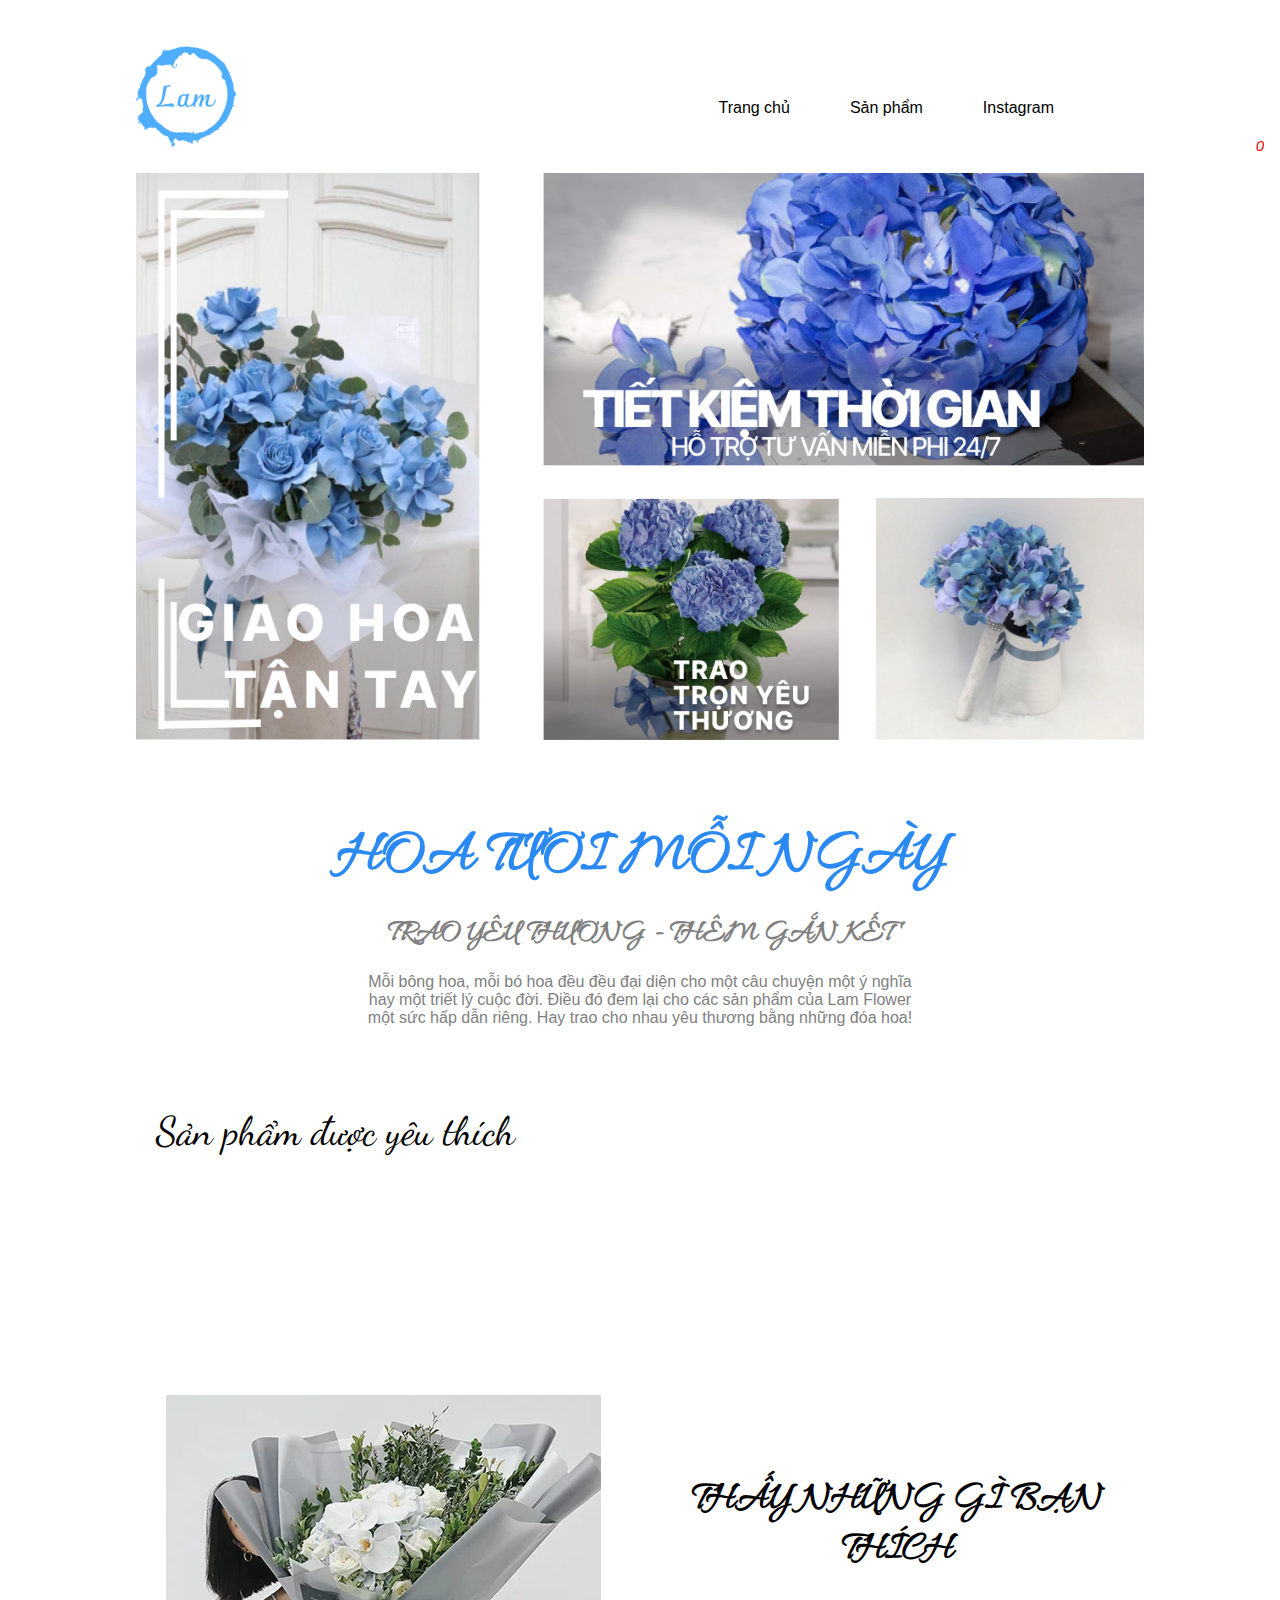
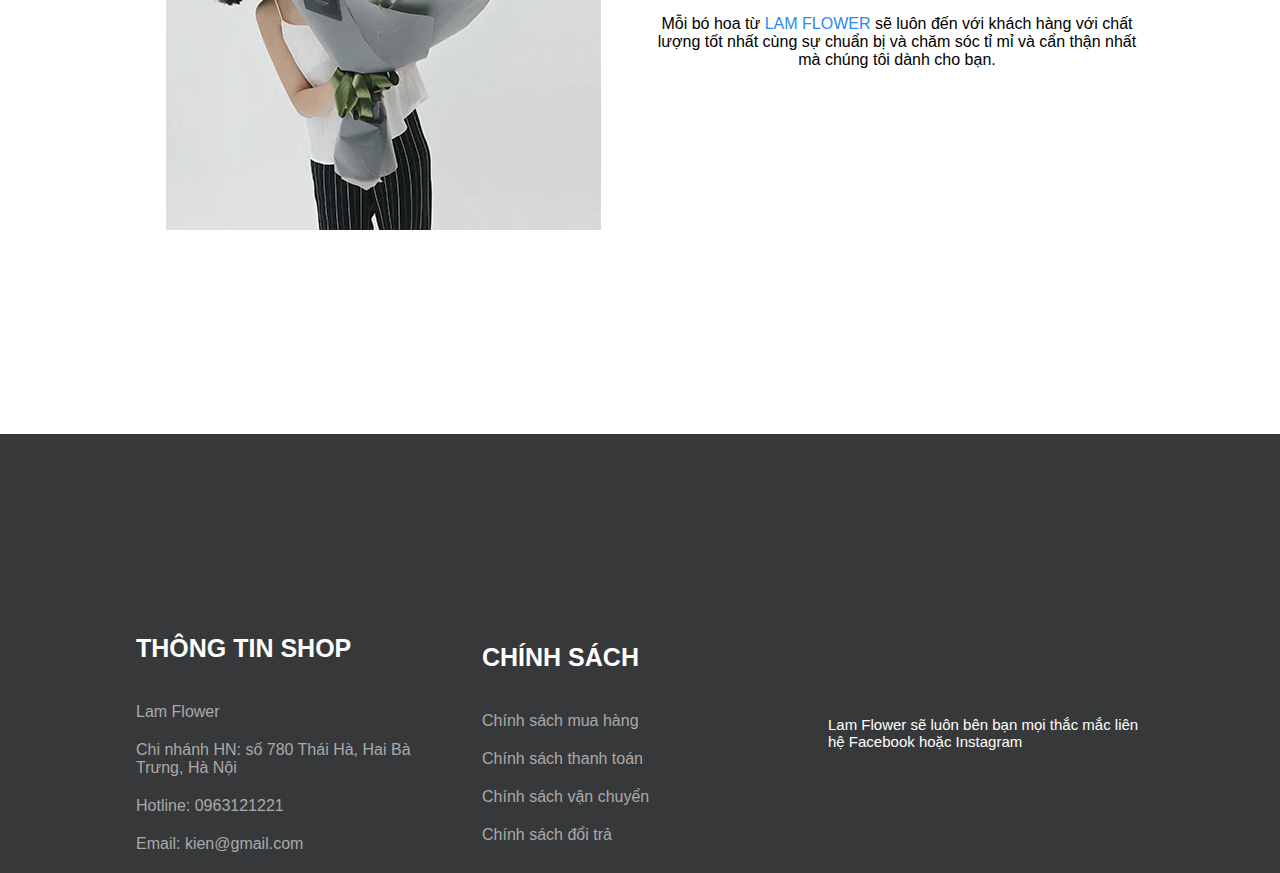
<file: index.html>
<!DOCTYPE html>
<html lang="en">
<head>
    <meta charset="UTF-8">
    <meta http-equiv="X-UA-Compatible" content="IE=edge">
    <meta name="viewport" content="width=device-width, initial-scale=1.0">
    <title>Lam Flower</title>
    <link rel="icon" type="image/x-icon" href="l-high-resolution-logo-color-on-transparent-background.png">
    <link rel="stylesheet" href="https://cdnjs.cloudflare.com/ajax/libs/font-awesome/6.4.0/css/all.min.css" integrity="sha512-iecdLmaskl7CVkqkXNQ/ZH/XLlvWZOJyj7Yy7tcenmpD1ypASozpmT/E0iPtmFIB46ZmdtAc9eNBvH0H/ZpiBw==" crossorigin="anonymous" referrerpolicy="no-referrer" />
   <link rel="stylesheet" href="main.css">
   <link rel="preconnect" href="https://fonts.googleapis.com">
<link rel="preconnect" href="https://fonts.gstatic.com" crossorigin>
<link href="https://fonts.googleapis.com/css2?family=Allura&family=Barriecito&family=Dancing+Script&family=Lobster&display=swap" rel="stylesheet">
<link href="https://fonts.googleapis.com/css2?family=Dancing+Script&family=Roboto:wght@300&family=Tilt+Prism&display=swap" rel="stylesheet">    
</head>
<body>
    <header>
        <div class="container">
            
                 
                <a href="index.html" style="display: block; max-width: 250px;"><img src="favicon.png" alt="" style="max-width: 40%;"></a>
            
            <nav class="main-nav">
                <ul>
                    <li ><a href="index.html" >Trang chủ</a></li>

                    <li><a href="product.html" >Sản phẩm</a></li>
     
                    <li><a href="instagram.html">Instagram </a></li>

                    <li></li>
                </ul>
            </nav>
            <a href="cart.html" class="cart-logo cart-logo-1" ><i class="fa-solid fa-cart-shopping" style="position: relative; padding: 20px; font-size: 25px; color: red;"> <p class="cart-quantity">0</p></i></a>
            <button class="btn nav-trigger"><i class="fa-solid fa-bars"></i></button>
        </div>
        
    </header>
    <main class="home-page">
        
        <div class="container">
           <div class="image-1"></div>
           
        <section >
           <div class="content">
            <h1 class="font-famy" style="font-size: 60px; color: rgb(43, 137, 243);">HOA TƯƠI MỖI NGÀY</h1>
            <h4 class="font-famy" style="font-size: 30px; color: gray;margin-bottom: 20px; margin-top: 20px;">TRAO YÊU THƯƠNG - THÊM GẮN KẾT</h4>
            <p style="color: gray;max-width: 55%; margin: 0 auto; margin-bottom: 60px;">Mỗi bông hoa, mỗi bó hoa đều đều đại diện cho một câu chuyện một ý nghĩa hay một triết lý cuộc đời. Điều đó đem lại cho các sản phẩm của Lam Flower một sức hấp dẫn riêng. Hay trao cho nhau yêu thương bằng những đóa hoa!</p>
           </div>
          
           <p style="font-size: 40px;font-family: 'Dancing Script', cursive;padding: 20px;" >Sản phẩm được yêu thích</p>
          <div class="sanpham">
            
          </div>
        </section>
        <section class="grid thir">
            <div class="img3"><img src="images/hình số 3.webp" alt="" style="max-width: 100%;height: auto;"></div>
            <div class="img3">
                <p class="font-famy" style="font-size: 40px; margin-top: 80px; font-weight: 600; margin-bottom: 40px;">THẤY NHỮNG GÌ BẠN THÍCH</p>
                <p>Mỗi bó hoa từ <span style="color: rgb(43, 137, 243)">LAM FLOWER </span>sẽ luôn đến với khách hàng với chất lượng tốt nhất cùng sự chuẩn bị và chăm sóc tỉ mỉ và cẩn thận nhất mà chúng tôi dành cho bạn.</p>
            </div>
        </section>

       
        </div>


       
    </main>
    <footer style="background-color: rgb(55, 56, 57); margin-top: 200px; ">
        <section class="grid-1 container" style="color: white; padding-top: 200px;">
            <div>
                <P style="font-size: 25px; font-weight: 600;padding-bottom: 40px;">THÔNG TIN SHOP</P>
                <div class="info">
                <p class="color-gray">Lam Flower</p>
                <p class="color-gray">Chi nhánh HN: số 780 Thái Hà, Hai Bà Trưng, Hà Nội</p>
                <p class="color-gray">Hotline: 0963121221</p>
                <p class="color-gray">Email: kien@gmail.com</p>
                </div>
            </div>
            <div style="display: block;">
                <p style="font-size: 25px; font-weight: 600;padding-bottom: 40px;"><a href="#">CHÍNH SÁCH</a></p>
                
                    <div class="cs">
                        <p><a href="#" class="color-gray">Chính sách mua hàng</a></p>
                        <p><a href="#" class="color-gray">Chính sách thanh toán</a></p>
                        <p><a href="#" class="color-gray">Chính sách vận chuyển</a></p>
                        <p><a href="#" class="color-gray">Chính sách đổi trả</a></p>
                

                    </div>
            </div>
            <div class="fb">
                <p style="font-size: 15px;padding-bottom: 40px;"><a href="#">Lam Flower sẽ luôn bên bạn mọi thắc mắc liên hệ Facebook hoặc Instagram</a></p>
               <a href="#"> <i class="fa-brands fa-square-facebook" style="font-size: 50px;"></i></a>
               <a href="#"> <i class="fa-brands fa-instagram" style="font-size: 50px;"></i></a>
            </div>
        </section>
    </footer>
    <script src="main.js"></script>
</body>
</html>
</file>
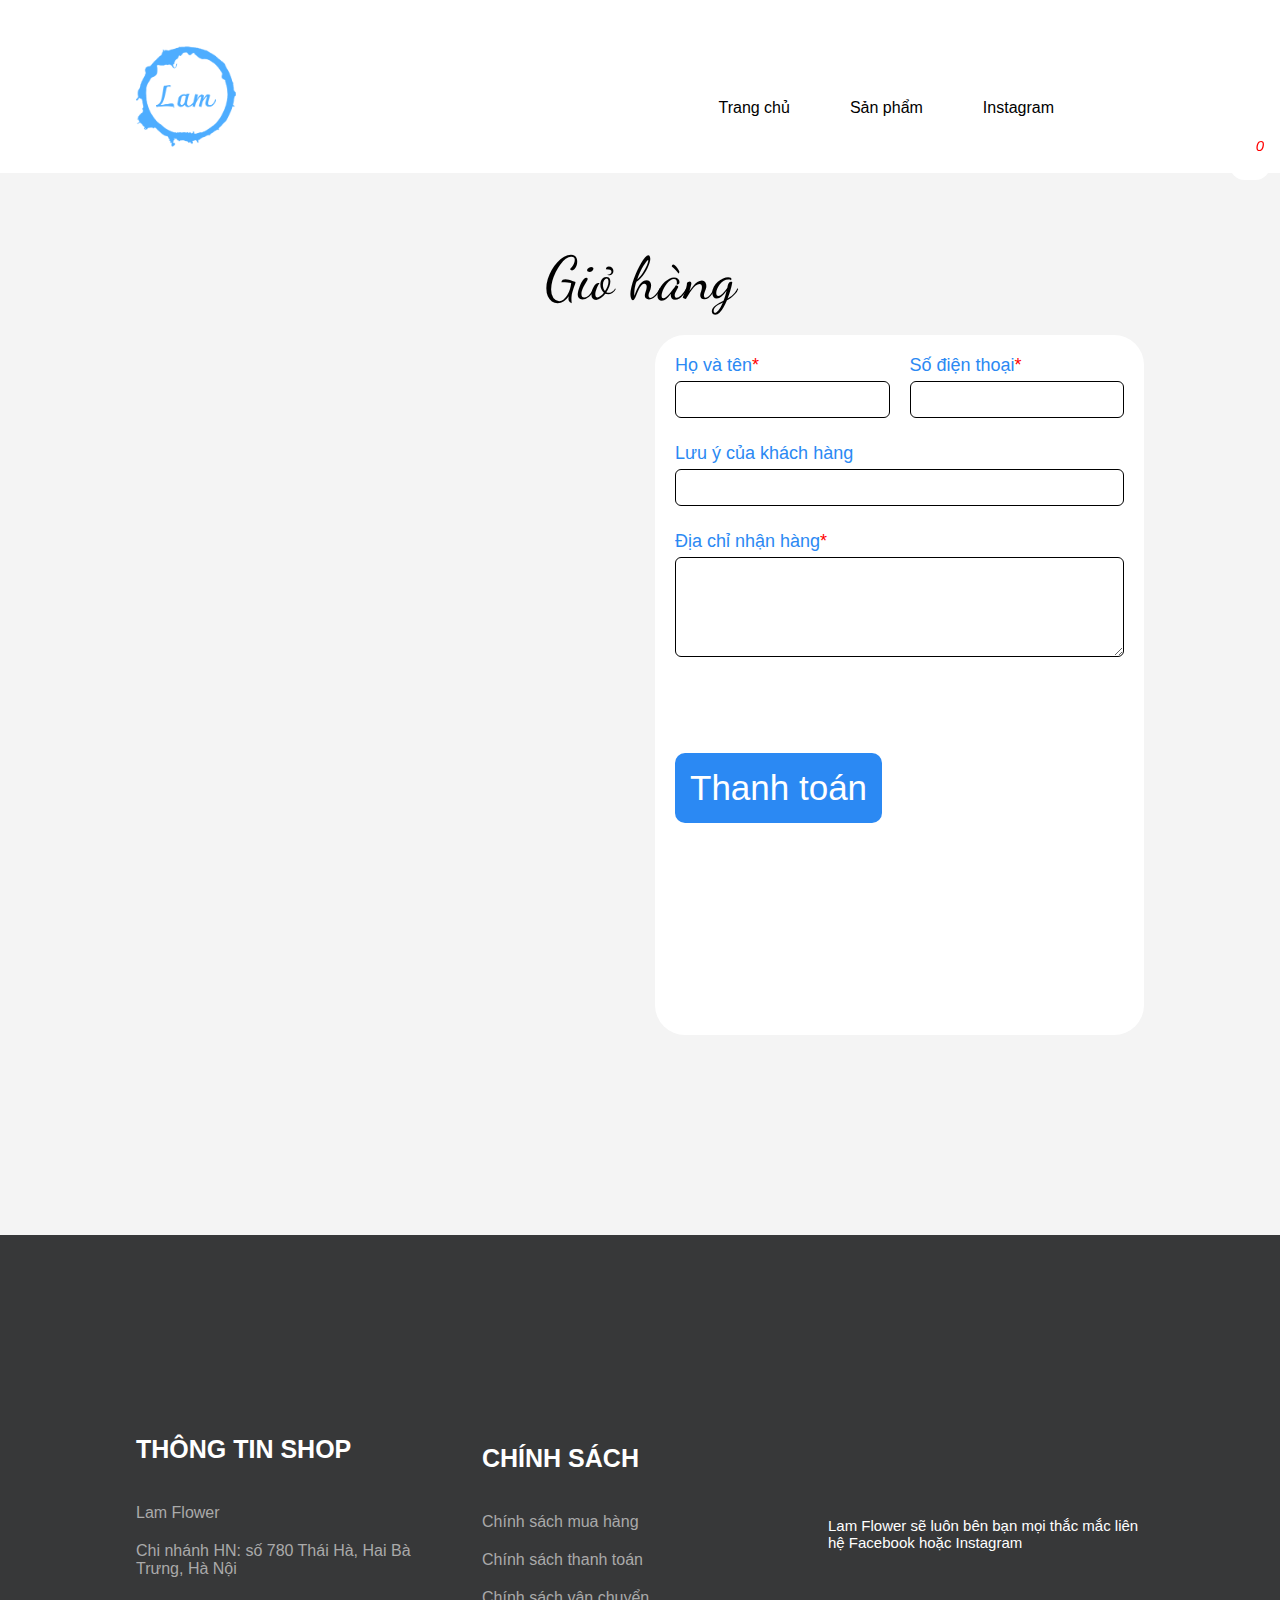
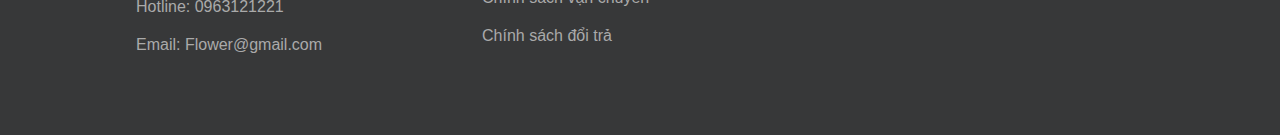
<file: cart.html>
<!DOCTYPE html>
<html lang="en">

<head>
    <meta charset="UTF-8">
    <meta http-equiv="X-UA-Compatible" content="IE=edge">
    <meta name="viewport" content="width=device-width, initial-scale=1.0">
    <title>Lam Flower</title>
    <link rel="icon" type="image/x-icon" href="l-high-resolution-logo-color-on-transparent-background.png">
    <link rel="stylesheet" href="https://cdnjs.cloudflare.com/ajax/libs/font-awesome/6.4.0/css/all.min.css"
        integrity="sha512-iecdLmaskl7CVkqkXNQ/ZH/XLlvWZOJyj7Yy7tcenmpD1ypASozpmT/E0iPtmFIB46ZmdtAc9eNBvH0H/ZpiBw=="
        crossorigin="anonymous" referrerpolicy="no-referrer" />
    <link rel="stylesheet" href="main.css">
    <link
        href="https://fonts.googleapis.com/css2?family=Dancing+Script&family=Roboto:wght@300&family=Tilt+Prism&display=swap"
        rel="stylesheet">
</head>

<body>

    <header>
        <div class="container">


            <a href="index.html" style="display: block; max-width: 250px;"><img src="favicon.png" alt=""
                    style="max-width: 40%;"></a>

            <nav class="main-nav">
                <ul>
                    <li><a href="index.html">Trang chủ</a></li>

                    <li><a href="product.html">Sản phẩm</a></li>

                    <li><a href="instagram.html">Instagram </a></li>

                    <li></li>
                </ul>
            </nav>
            <a href="cart.html" class="cart-logo cart-logo-1"><i class="fa-solid fa-cart-shopping"
                    style="position: relative; padding: 20px; font-size: 25px; color: red;">
                    <p class="cart-quantity">0</p>
                </i></a>
            <button class="btn nav-trigger"><i class="fa-solid fa-bars"></i></button>
        </div>

    </header>
    <main class="cart-page" style=" padding-bottom:200px; padding-top: 50px;background-color: #f4f4f4;">
        <div class="container">
            <p
                style="font-size: 60px;font-family: 'Dancing Script', cursive; padding: 20px; align-items: center;text-align: center;">
                Giỏ hàng </p>
            <div class="cart">
                <div class="cart-left scroll"></div>
                <div class="cart-right">
                    <div class="grid">
                        <div>
                            <p class="text-cart">Họ và tên<span style="color: red;">*</span> </p>
                            <input type="text" class="pad-inp name-client">
                        </div>
                        <div>
                            <p class="text-cart">Số điện thoại<span style="color: red;">*</span></p>
                            <input type="text" class="pad-inp phone-client">
                        </div>
                    </div>
                    <p class="text-cart">Lưu ý của khách hàng </p>
                    <input type="text" class="pad-inp-note note-client">
                    <p class="text-cart">Địa chỉ nhận hàng<span style="color: red;">*</span></p>
                    <textarea name="" id="" cols="30" rows="10" class="pad-inp-address address-client"></textarea>
                    <div class="total-bill"></div>
                    <button class="buy-end buy-end-1">Thanh toán</button>

                </div>
            </div>

        </div>
        <div class="board-main" style="display: none;">
            <div class="board">
                <div style="font-size: 50px; text-align: center; color: white; font-weight: 800;">Thành công</div>
                <div style="font-size: 25px; text-align: center; color: white;">Bạn ${id} đã đặt thành công sản phẩm với
                    giá ${format_price(total)} VND. </div>
            </div>



        </div>





    </main>
    <footer style="background-color: rgb(55, 56, 57); margin-top: 0px; height: 500px;">
        <section class="grid-1 container" style="color: white; padding-top: 200px;">
            <div>
                <P style="font-size: 25px; font-weight: 600;padding-bottom: 40px;">THÔNG TIN SHOP</P>
                <div class="info">
                    <p class="color-gray">Lam Flower</p>
                    <p class="color-gray">Chi nhánh HN: số 780 Thái Hà, Hai Bà Trưng, Hà Nội</p>
                    <p class="color-gray">Hotline: 0963121221</p>
                    <p class="color-gray">Email: Flower@gmail.com</p>
                </div>
            </div>
            <div style="display: block;">
                <p style="font-size: 25px; font-weight: 600;padding-bottom: 40px;"><a href="#">CHÍNH SÁCH</a></p>

                <div class="cs">
                    <p><a href="#" class="color-gray">Chính sách mua hàng</a></p>
                    <p><a href="#" class="color-gray">Chính sách thanh toán</a></p>
                    <p><a href="#" class="color-gray">Chính sách vận chuyển</a></p>
                    <p><a href="#" class="color-gray">Chính sách đổi trả</a></p>


                </div>
            </div>
            <div class="fb">
                <p style="font-size: 15px;padding-bottom: 40px;"><a href="#">Lam Flower sẽ luôn bên bạn mọi thắc mắc
                        liên hệ Facebook hoặc Instagram</a></p>
                <a href="#"> <i class="fa-brands fa-square-facebook" style="font-size: 50px;"></i></a>
                <a href="#"> <i class="fa-brands fa-instagram" style="font-size: 50px;"></i></a>
            </div>
        </section>
    </footer>

    <script src="main.js"></script>
</body>

</html>
</file>
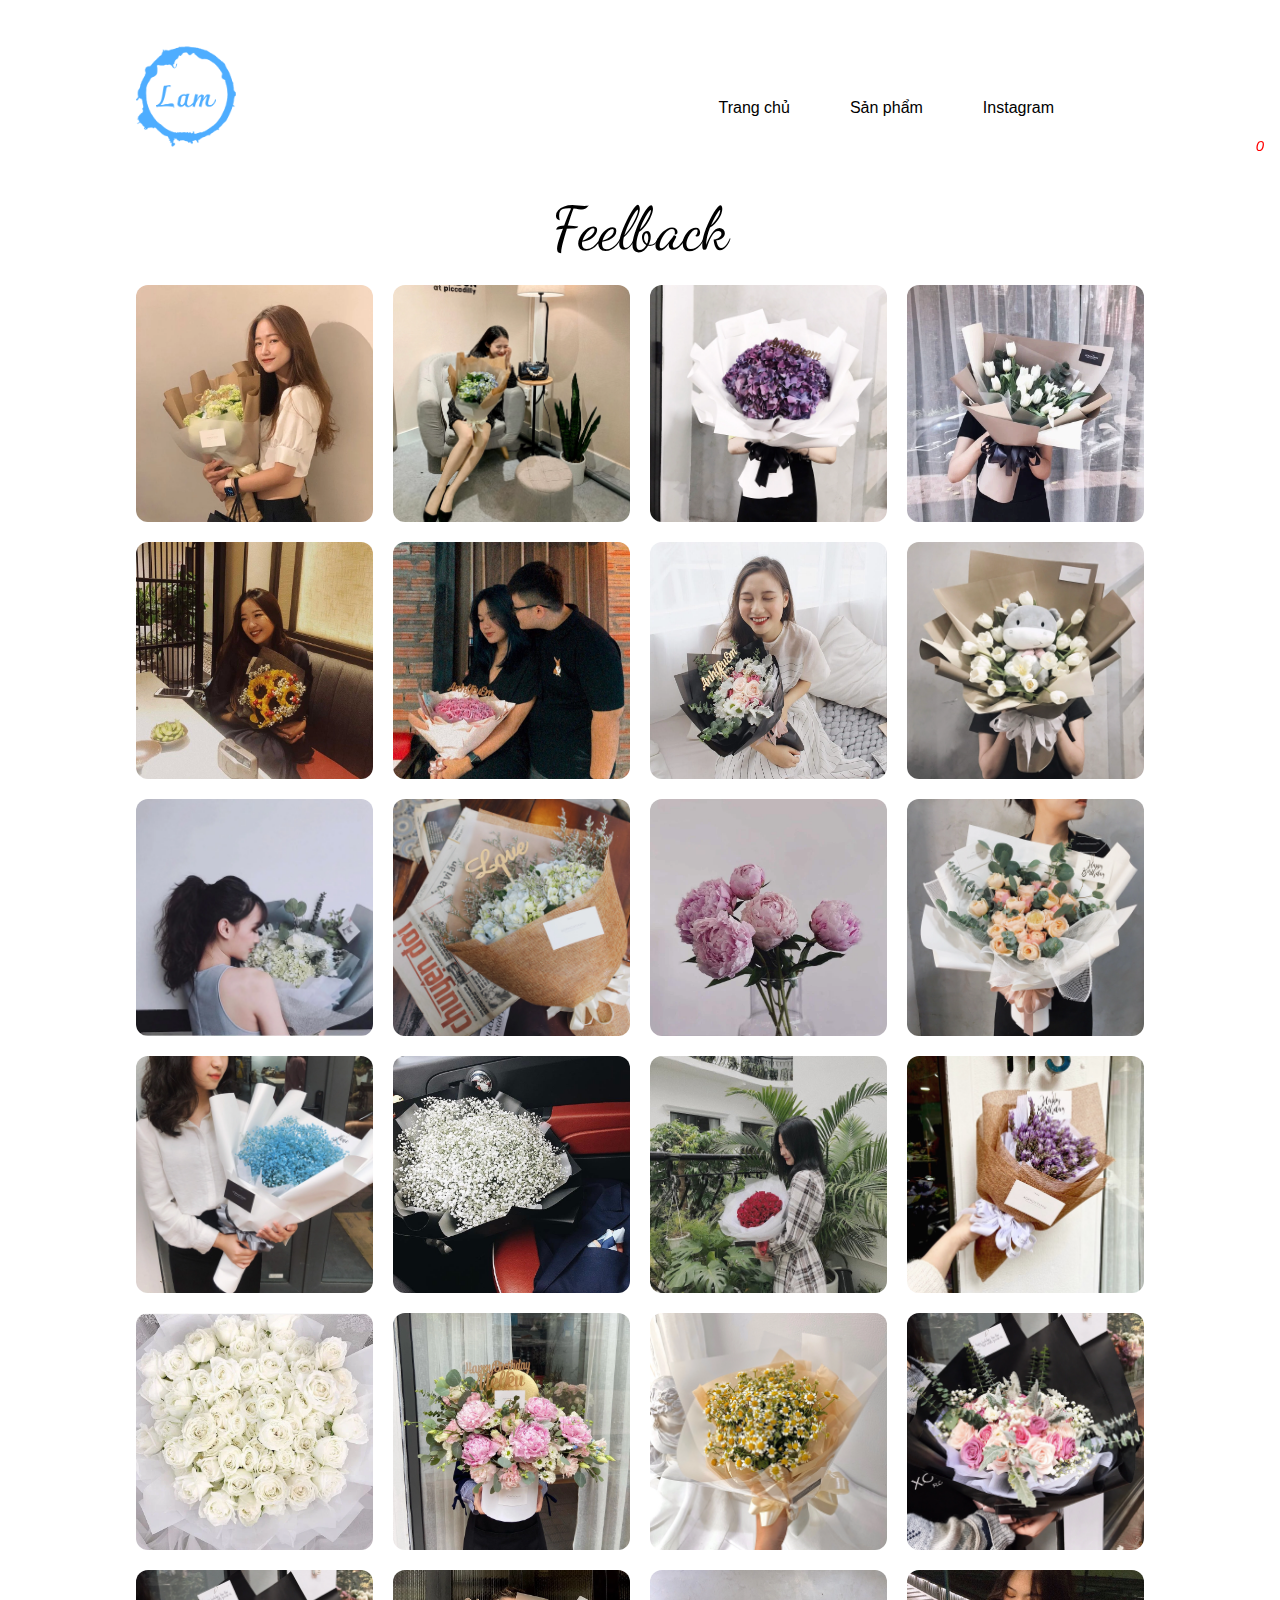
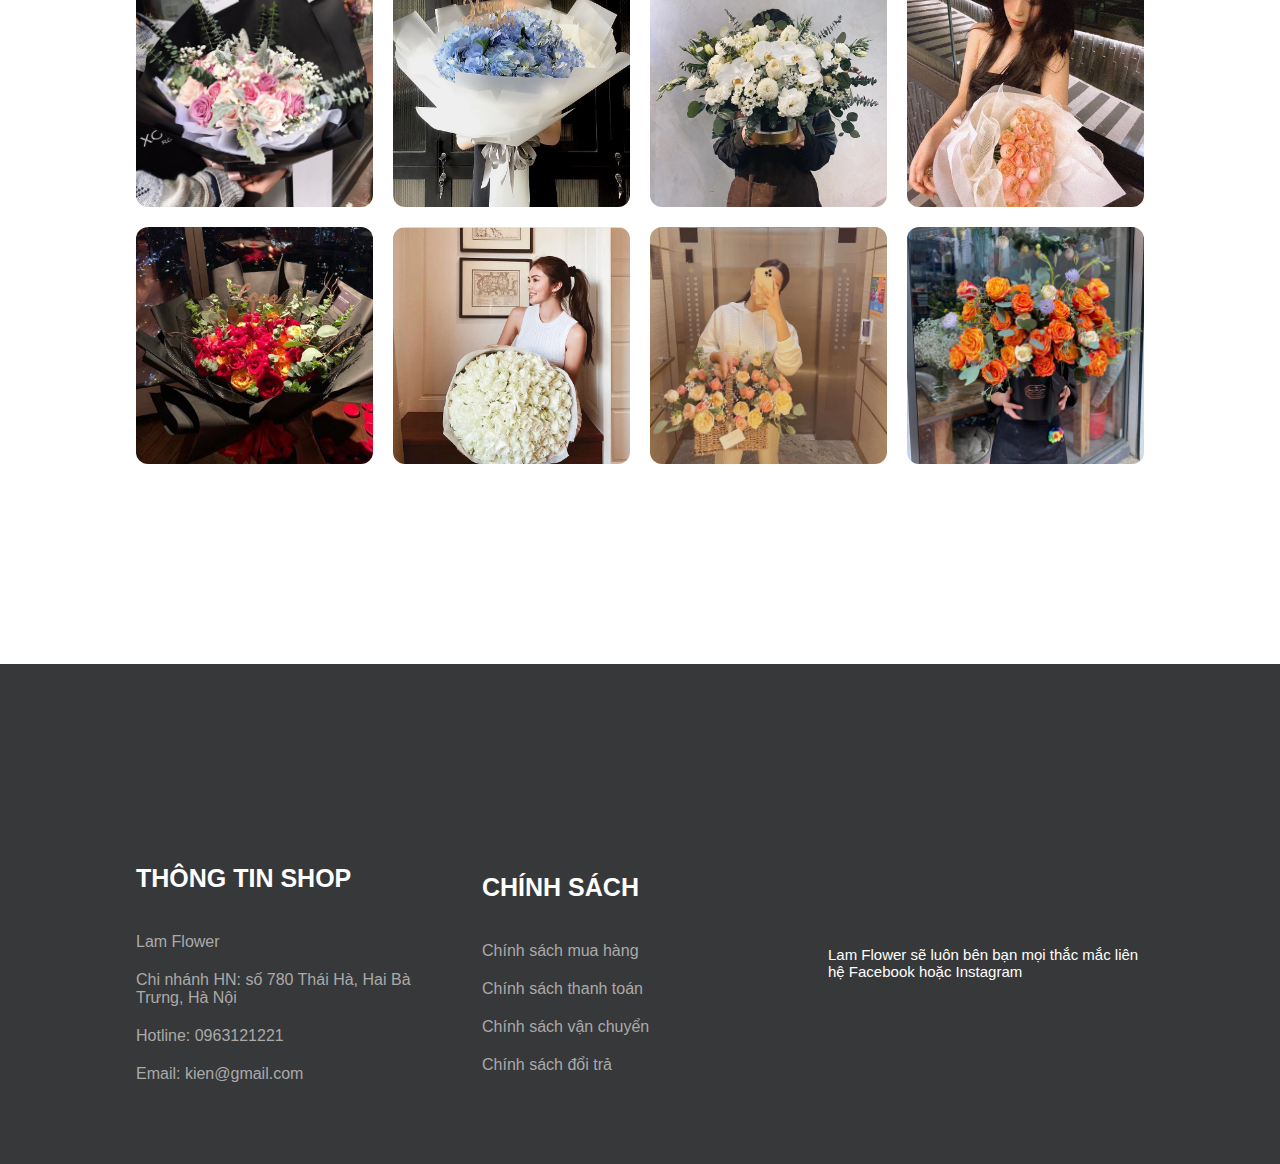
<file: instagram.html>
<!DOCTYPE html>
<html lang="en">
<head>
    <meta charset="UTF-8">
    <meta http-equiv="X-UA-Compatible" content="IE=edge">
    <meta name="viewport" content="width=device-width, initial-scale=1.0">
    <title>Lam Flower</title>
    <link rel="icon" type="image/x-icon" href="l-high-resolution-logo-color-on-transparent-background.png">
    <link rel="stylesheet" href="https://cdnjs.cloudflare.com/ajax/libs/font-awesome/6.4.0/css/all.min.css" integrity="sha512-iecdLmaskl7CVkqkXNQ/ZH/XLlvWZOJyj7Yy7tcenmpD1ypASozpmT/E0iPtmFIB46ZmdtAc9eNBvH0H/ZpiBw==" crossorigin="anonymous" referrerpolicy="no-referrer" />
   <link rel="stylesheet" href="main.css">
   <link href="https://fonts.googleapis.com/css2?family=Dancing+Script&family=Roboto:wght@300&family=Tilt+Prism&display=swap" rel="stylesheet">    
</head>
<body>
    <header>
        <div class="container">
            
                 
                <a href="index.html" style="display: block; max-width: 250px;"><img src="favicon.png" alt="" style="max-width: 40%;"></a>
            
            <nav class="main-nav">
                <ul>
                    <li ><a href="index.html" >Trang chủ</a></li>

                    <li><a href="product.html" >Sản phẩm</a></li>
     
                    <li><a href="instagram.html">Instagram </a></li>

                    <li></li>
                </ul>
            </nav>
            <a href="cart.html" class="cart-logo cart-logo-1" ><i class="fa-solid fa-cart-shopping" style="position: relative; padding: 20px; font-size: 25px; color: red;"> <p class="cart-quantity">0</p></i></a>
            <button class="btn nav-trigger"><i class="fa-solid fa-bars"></i></button>
        </div>

    </header>
    <main class="container">
        <p style="font-size: 60px;font-family: 'Dancing Script', cursive; padding: 20px; align-items: center;text-align: center;">Feelback </p>
        <div class="ins-grid">
            
        </div>
        



       
    </main>
    <footer style="background-color: rgb(55, 56, 57); margin-top: 200px; height: 500px;">
        <section class="grid-1 container" style="color: white; padding-top: 200px;">
            <div>
                <P style="font-size: 25px; font-weight: 600;padding-bottom: 40px;">THÔNG TIN SHOP</P>
                <div class="info">
                <p class="color-gray">Lam Flower</p>
                <p class="color-gray">Chi nhánh HN: số 780 Thái Hà, Hai Bà Trưng, Hà Nội</p>
                <p class="color-gray">Hotline: 0963121221</p>
                <p class="color-gray">Email: kien@gmail.com</p>
                </div>
            </div>
            <div style="display: block;">
                <p style="font-size: 25px; font-weight: 600;padding-bottom: 40px;"><a href="#">CHÍNH SÁCH</a></p>
                
                    <div class="cs">
                        <p><a href="#" class="color-gray">Chính sách mua hàng</a></p>
                        <p><a href="#" class="color-gray">Chính sách thanh toán</a></p>
                        <p><a href="#" class="color-gray">Chính sách vận chuyển</a></p>
                        <p><a href="#" class="color-gray">Chính sách đổi trả</a></p>
                

                    </div>
            </div>
            <div class="fb">
                <p style="font-size: 15px;padding-bottom: 40px;"><a href="#">Lam Flower sẽ luôn bên bạn mọi thắc mắc liên hệ Facebook hoặc Instagram</a></p>
               <a href="#"> <i class="fa-brands fa-square-facebook" style="font-size: 50px;"></i></a>
               <a href="#"> <i class="fa-brands fa-instagram" style="font-size: 50px;"></i></a>
            </div>
        </section>
    </footer>
    <script src="main.js"></script>
    <script>
        let instagram=[
            'instagram/1.webp',
            'instagram/2.webp',
            'instagram/3.webp',
            'instagram/5.webp',
            'instagram/6.jpeg',
            'instagram/7.jpeg',
            'instagram/8.webp',
            'instagram/9.webp',
            'instagram/10.webp',
            'instagram/11.webp',
            'instagram/12.webp',
            'instagram/13.webp',
            'instagram/14.webp',
            'instagram/15.jpeg',
            'instagram/16.jpeg',
            'instagram/17.jpeg',
            'instagram/18.webp',
            'instagram/19.webp',
            'instagram/20.webp',
            'instagram/21.webp',
            'instagram/22.webp',
            'instagram/23.webp',
            'instagram/25.webp',
            'instagram/26.jpeg',
            'instagram/27.jpeg',
            'instagram/28.webp',
            'instagram/29.jpeg',
            'instagram/30.webp',];
        for (let i = 0; i<instagram.length; i++){
         let div = document.createElement('div');
         div.classList.add('1');
         div.innerHTML=`
         <div class ="ins-img" style="background-image: url(${instagram[i]});"></div>`;
         document.querySelector('.ins-grid').appendChild(div);
         
       
             document.querySelector('.container .ins-grid').appendChild(div);
             
         div.querySelector('.ins-img').addEventListener('click', function(e){
            
            
            console.log(e.currentTarget)
            /// bấm vào đc cái này
            ////<div class="ins-img" style="background-image: url(instagram/1.webp);"></div>
            

            let div1=document.createElement('div');
             
             
             div1.classList.add('modal');
             div1.innerHTML=`
             
            <div class="overlay"></div>
            <div class="modal-dialog"> 
                <div class ="ins-img" style="background-image: url(${instagram[i]});"></div>;
                </div>
            <div class="close"><i class="fa-regular fa-circle-xmark" style="font-size:35px; color:white"></i></div>
             `;
             document.body.appendChild(div1);
             div1.querySelector('.close').addEventListener('click', function(){
                div1.remove();
             });
            
        
        });
        
        };

        
        
        
    </script>
</body>
</html>
</file>
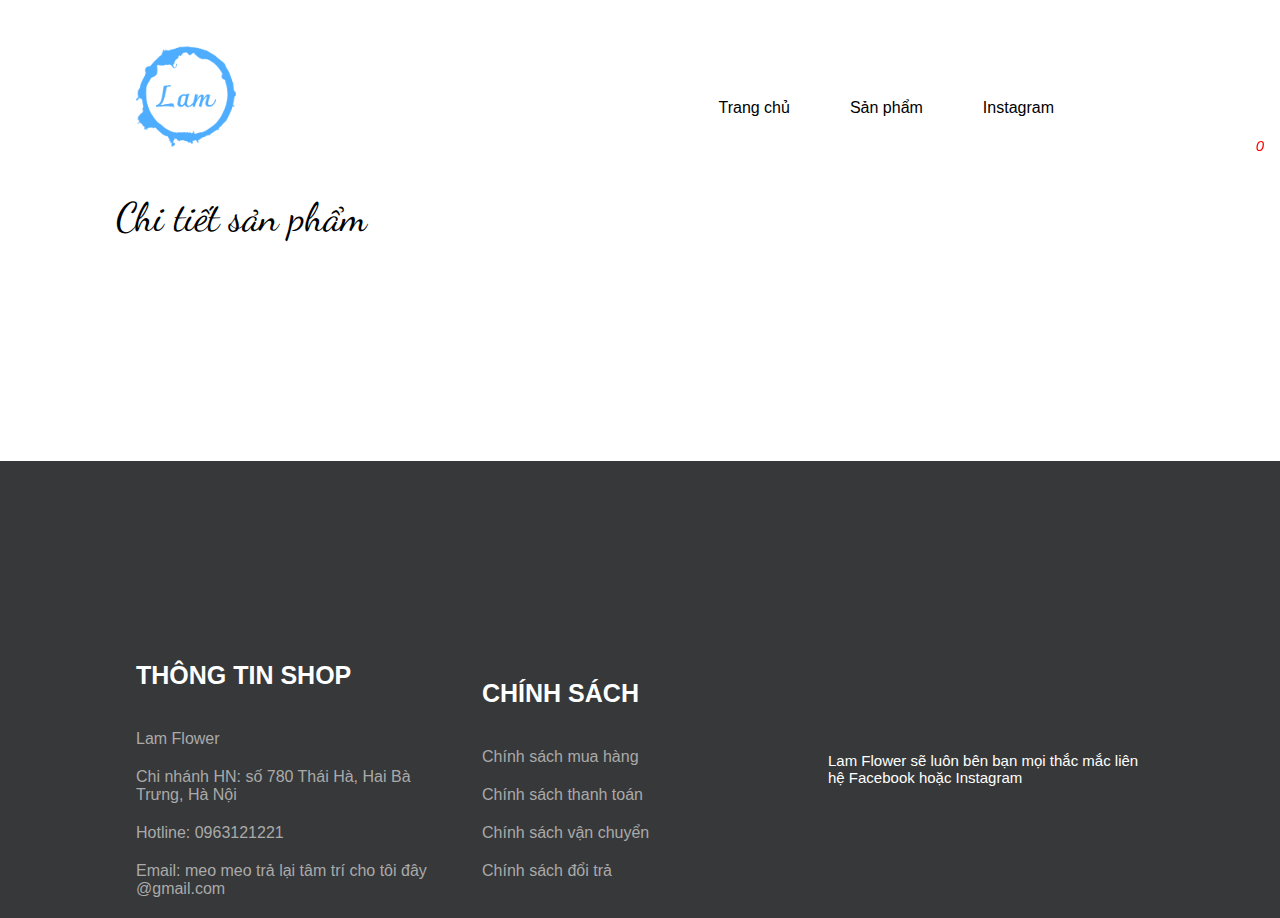
<file: product-detail.html>
<!DOCTYPE html>
<html lang="en">
<head>
    <meta charset="UTF-8">
    <meta http-equiv="X-UA-Compatible" content="IE=edge">
    <meta name="viewport" content="width=device-width, initial-scale=1.0">
    <title>Lam Flower</title>
    <link rel="icon" type="image/x-icon" href="l-high-resolution-logo-color-on-transparent-background.png">
    <link rel="stylesheet" href="https://cdnjs.cloudflare.com/ajax/libs/font-awesome/6.4.0/css/all.min.css" integrity="sha512-iecdLmaskl7CVkqkXNQ/ZH/XLlvWZOJyj7Yy7tcenmpD1ypASozpmT/E0iPtmFIB46ZmdtAc9eNBvH0H/ZpiBw==" crossorigin="anonymous" referrerpolicy="no-referrer" />
   <link rel="stylesheet" href="main.css">
   <link rel="preconnect" href="https://fonts.googleapis.com">
<link rel="preconnect" href="https://fonts.gstatic.com" crossorigin>
<link href="https://fonts.googleapis.com/css2?family=Dancing+Script&display=swap" rel="stylesheet">
</head>
<body>
    <header>
        <div class="container">
            
                 
                <a href="index.html" style="display: block; max-width: 250px;"><img src="favicon.png" alt="" style="max-width: 40%;"></a>
            
            <nav class="main-nav">
                <ul>
                    <li ><a href="index.html" >Trang chủ</a></li>

                    <li><a href="product.html" >Sản phẩm</a></li>
     
                    <li><a href="instagram.html">Instagram </a></li>

                    <li></li>
                </ul>
            </nav>
            <a href="cart.html" class="cart-logo cart-logo-1" ><i class="fa-solid fa-cart-shopping" style="position: relative; padding: 20px; font-size: 25px; color: red;"> <p class="cart-quantity">0</p></i></a>
            <button class="btn nav-trigger"><i class="fa-solid fa-bars"></i></button>
        </div>

    </header>
    <p class="container" style="font-size: 40px;font-family: 'Dancing Script', cursive;padding: 20px;">Chi tiết sản phẩm </p>
    <main class="product-detail">
        <div class="container">
           

            </div>
           

        </div>
        


        


        <footer style="background-color: rgb(55, 56, 57); margin-top: 200px; ">
            <section class="grid-1 container" style="color: white; padding-top: 200px;">
                <div>
                    <P style="font-size: 25px; font-weight: 600;padding-bottom: 40px;">THÔNG TIN SHOP</P>
                    <div class="info">
                    <p class="color-gray">Lam Flower</p>
                    <p class="color-gray">Chi nhánh HN: số 780 Thái Hà, Hai Bà Trưng, Hà Nội</p>
                    <p class="color-gray">Hotline: 0963121221</p>
                    <p class="color-gray">Email: meo meo trả lại tâm trí cho tôi đây @gmail.com</p>
                    </div>
                </div>
                <div style="display: block;">
                    <p style="font-size: 25px; font-weight: 600;padding-bottom: 40px;"><a href="#">CHÍNH SÁCH</a></p>
                    
                        <div class="cs">
                            <p><a href="#" class="color-gray">Chính sách mua hàng</a></p>
                            <p><a href="#" class="color-gray">Chính sách thanh toán</a></p>
                            <p><a href="#" class="color-gray">Chính sách vận chuyển</a></p>
                            <p><a href="#" class="color-gray">Chính sách đổi trả</a></p>
                    
    
                        </div>
                </div>
                <div class="fb">
                    <p style="font-size: 15px;padding-bottom: 40px;"><a href="#">Lam Flower sẽ luôn bên bạn mọi thắc mắc liên hệ Facebook hoặc Instagram</a></p>
                   <a href="#"> <i class="fa-brands fa-square-facebook" style="font-size: 50px;"></i></a>
                   <a href="#"> <i class="fa-brands fa-instagram" style="font-size: 50px;"></i></a>
                </div>
            </section>
        </footer>
    </main>
    <script src="main.js"></script>
</body>
</html>
</file>
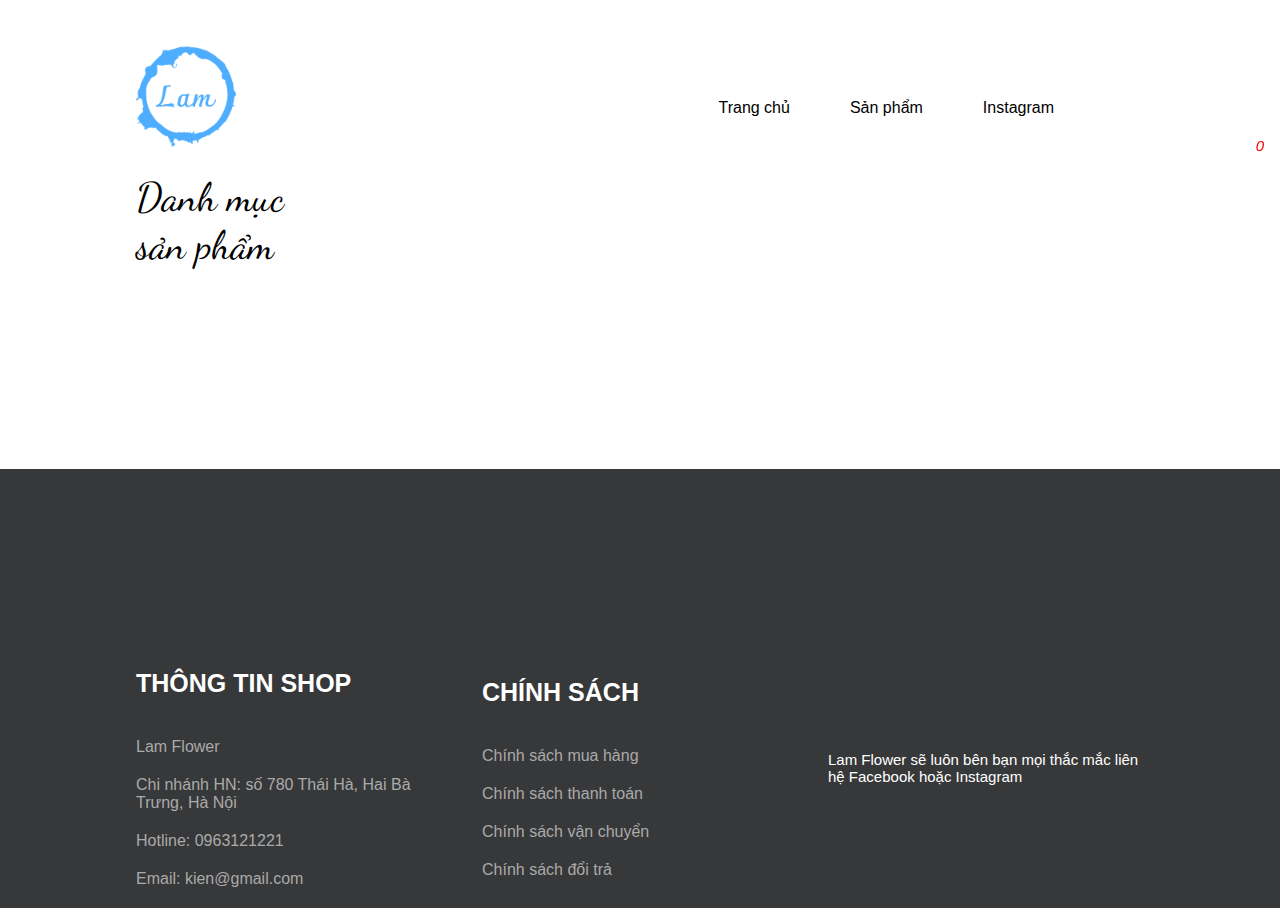
<file: product.html>
<!DOCTYPE html>
<html lang="en">
<head>
    <meta charset="UTF-8">
    <meta http-equiv="X-UA-Compatible" content="IE=edge">
    <meta name="viewport" content="width=device-width, initial-scale=1.0">
    <title>Lam Flower</title>
    <link rel="icon" type="image/x-icon" href="l-high-resolution-logo-color-on-transparent-background.png">
    <link rel="stylesheet" href="https://cdnjs.cloudflare.com/ajax/libs/font-awesome/6.4.0/css/all.min.css" integrity="sha512-iecdLmaskl7CVkqkXNQ/ZH/XLlvWZOJyj7Yy7tcenmpD1ypASozpmT/E0iPtmFIB46ZmdtAc9eNBvH0H/ZpiBw==" crossorigin="anonymous" referrerpolicy="no-referrer" />
    <link rel="stylesheet" href="main.css">
    <link rel="preconnect" href="https://fonts.googleapis.com">
    <link rel="preconnect" href="https://fonts.gstatic.com" crossorigin>
    <link href="https://fonts.googleapis.com/css2?family=Dancing+Script&family=Roboto:wght@300&family=Tilt+Prism&display=swap" rel="stylesheet">    
</head>
<body>
    <header>
        <div class="container">
            
                 
                <a href="index.html" style="display: block; max-width: 250px;"><img src="favicon.png" alt="" style="max-width: 40%;"></a>
            
            <nav class="main-nav">
                <ul>
                    <li ><a href="index.html" >Trang chủ</a></li>

                    <li><a href="product.html" >Sản phẩm</a></li>
     
                    <li><a href="instagram.html">Instagram </a></li>

                    <li></li>
                </ul>
            </nav>
            <a href="cart.html" class="cart-logo cart-logo-1" ><i class="fa-solid fa-cart-shopping" style="position: relative; padding: 20px; font-size: 25px; color: red;"> <p class="cart-quantity">0</p></i></a>
            <button class="btn nav-trigger"><i class="fa-solid fa-bars"></i></button>
        </div>

    </header>

    <main class="product-page">
        <div class="container">
            <div class="main-prd">
                <div>
                    <p style="font-size: 40px;font-family: 'Dancing Script', cursive;">Danh mục sản phẩm </p>
                </div>
                <div class="prd-page">

                </div>
            </div>
            
        </div>
        

        


       

    </main>
    <footer style="background-color: rgb(55, 56, 57); margin-top: 200px; ">
        <section class="grid-1 container" style="color: white; padding-top: 200px;">
            <div>
                <P style="font-size: 25px; font-weight: 600;padding-bottom: 40px;">THÔNG TIN SHOP</P>
                <div class="info">
                <p class="color-gray">Lam Flower</p>
                <p class="color-gray">Chi nhánh HN: số 780 Thái Hà, Hai Bà Trưng, Hà Nội</p>
                <p class="color-gray">Hotline: 0963121221</p>
                <p class="color-gray">Email: kien@gmail.com</p>
                </div>
            </div>
            <div style="display: block;">
                <p style="font-size: 25px; font-weight: 600;padding-bottom: 40px;"><a href="#">CHÍNH SÁCH</a></p>
                
                    <div class="cs">
                        <p><a href="#" class="color-gray">Chính sách mua hàng</a></p>
                        <p><a href="#" class="color-gray">Chính sách thanh toán</a></p>
                        <p><a href="#" class="color-gray">Chính sách vận chuyển</a></p>
                        <p><a href="#" class="color-gray">Chính sách đổi trả</a></p>
                

                    </div>
            </div>
            <div class="fb">
                <p style="font-size: 15px;padding-bottom: 40px;"><a href="#">Lam Flower sẽ luôn bên bạn mọi thắc mắc liên hệ Facebook hoặc Instagram</a></p>
               <a href="#"> <i class="fa-brands fa-square-facebook" style="font-size: 50px;"></i></a>
               <a href="#"> <i class="fa-brands fa-instagram" style="font-size: 50px;"></i></a>
            </div>
        </section>
    </footer>
    <script src="main.js"></script>
</body>
</html>
</file>
<file: main.css>
* {
    margin: 0;
    padding: 0;
    box-sizing: border-box;
    font-family: sans-serif;
}

header .container {
    display: flex;

}

.container {
    display: block;
    max-width: 1280px;
    width: 100%;
    margin: 0 auto;
    padding: 0 7px;
    justify-content: space-between;
    align-items: center;
}

header {
    padding: 16px 0;

}

header .cart-logo {
    position: fixed;
    right: 10px;
    max-width: 100%;
    border-radius: 25px;

    bottom: 50px;
    display: block;
    background: white;
}

header .main-nav.show {
    display: block;
}

header .main-nav {
    position: fixed;
    top: 0;
    left: 0;
    height: 100%;
    background-color: white;
    width: 200px;
    display: none;
}

.nav-trigger {
    display: inline-block;
}

.nav-trigger i {
    text-decoration: none;
    background-color: white;
    font-size: 25px;
    color: rgb(43, 137, 243);
    border-color: rgb(43, 137, 243);
}

header .main-nav ul {
    list-style: none;
    display: flex;
    flex-direction: column;
}

header .main-nav ul li {
    padding-right: 30px;
    padding-left: 30px;
    padding-top: 30px;
    padding-bottom: 10px;
    border-radius: 5px;
    
}

header .main-nav ul li :hover {

    color: rgb(43, 137, 243);
}

header a {
    text-decoration: none;
    color: black;
}

header a img {
    width: 100%;
}

header {
    padding-top: 40px;

}

nav.main-nav {
    display: none;
}

main .image-1 {
    background: #eeeff1 center no-repeat;
    background-size: cover;
    background-image: url(images/Group\ 9.jpg);
    padding-top: 56.25%;
    max-width: 100%;
    display: block;
}

.content {
    text-align: center;
    padding-top: 80px;
}

.sanpham {
    display: grid;
    grid-template: auto / repeat(2, 1fr);
    grid-gap: 30px;
  
    margin: 20px;
   
}

.item a {
    text-decoration: none;
    color: black;
}

.item .image {
    padding-top: 100%;
    border-radius: 12px;
    background: #f4f4f4 no-repeat center;
    background-size: cover;
}

.item-prd .image-prd {
    padding-top: 100%;
    border-radius: 12px;
    background: #f4f4f4 no-repeat center;
    background-size: cover;

}

.item a:hover {
    color: #6f9bf3;
    box-shadow: rgba(0, 0, 0, 0.25) 0px 54px 55px, rgba(0, 0, 0, 0.12) 0px -12px 30px, rgba(0, 0, 0, 0.12) 0px 4px 6px, rgba(0, 0, 0, 0.17) 0px 12px 13px, rgba(0, 0, 0, 0.09) 0px -3px 5px;
}

.grid {
    display: block;

}

section .img3 {
    text-align: center;
    justify-content: center;

    align-items: center;
    margin: 0 auto;
}

.name {
    font-size: 20px;
    margin-top: 10px;
    margin-bottom: 8px;
    font-weight: 600;
}

.thir {
    margin-top: 200px;
}

footer a {
    text-decoration: none;
    color: white;
}

.grid-1 {
    display: grid;
    grid-template: auto /repeat(3, 1fr);
    gap: 30px;
}

.color-gray {
    color: rgb(170, 170, 170);
}

.info p {
    padding-bottom: 20px;
}

.cs p {
    padding-bottom: 20px;
}

/* pruduct-detaillllllllllllllllllllllllllllllllllllllllllllllllllllllllllllllllllllllllllllllllllllllllllllllll*/


.item-prd {
    display: block;
}

.prd-img {

    padding-top: 100%;
    border-radius: 12px;
    background: #f4f4f4 no-repeat center;
    background-size: cover;

}

.prd-name {
    color: rgb(43, 137, 243);
    font-size: 50px;
    font-weight: 600;
    padding-bottom: 20px;
    font-family: 'Dancing Script', cursive;

}

.font-famy {
    font-family: 'Allura', cursive;


}

.prd-price {
    font-size: 15px;
    padding-bottom: 20px;
    font-size: 20px;
}

.product-detail button {
    background-color: white;
    border: 1px solid white;
    width: 30px;
    margin-bottom: 50px;
    cursor: pointer;
    font-size: 25px;
    color: gray;
}

.product-detail .buy {


    background-color: rgb(43, 137, 243);
    color: white;
    font-size: 35px;
    font-weight: 600;
    border-radius: 10px;
    width: 230px;
    padding: 15px 0;
}

/*productttttttttttttttttttttttttttttttttttttttttttttttttttttttttttttttt*/
.main-prd {
    display: block;
}

.prd-page {
    display: grid;
    grid-template: auto /repeat(2, 1fr);
    gap: 40px;
}

/*cartttttttttttttttttttttttttttttttttttttttttttttttttttttttttttttttttttttttt*/

.cart {
    display: block;
}

.cart-dom {
    display: grid;
    grid-template: auto / repeat(3, 1fr);
    gap: 10px;
    padding: 10px;
    background-color: rgb(255, 255, 255);
    max-width: 100%;

}

.cart-img {
    padding-top: 100%;
    border-radius: 12px;
    background: rgb(89, 0, 255) no-repeat center;
    background-size: cover;



}

.cart-name {
    font-size: 20px;
    padding-bottom: 15px;
    color: rgb(43, 137, 243);
    margin: 0 auto 0;

}

.cart-dom .nav-quantity {
    list-style: none;
    display: flex;
    margin-bottom: 40px;

    background-color: white;
    border-radius: 5px;

}

.cart-dom .nav-quantity {

    margin: 0 auto;
    height: 40px;
}

.cart-dom .nav-quantity .tru {
    background-color: white;
    border: none;
    font-size: 20px;
    padding: 9px;
    border: 1px solid rgb(201, 197, 197);
    border-radius: 7px;
    cursor: pointer;
}

.cart-dom .nav-quantity .cong {
    background-color: white;
    border: none;
    font-size: 20px;
    padding: 9px;
    border: 1px solid rgb(201, 197, 197);
    border-radius: 7px;
    cursor: pointer;
}

.cart-dom .nav-quantity span {
    font-size: 25px;
    padding: 5px;
    text-align: center;
    padding: 0 10px;
    color: rgb(43, 137, 243);
    margin: auto 0;
}

.text-cart {
    font-size: 18px;
    font-weight: 500;
    padding-bottom: 5px;
    color: rgb(43, 137, 243);
}

.cart-right {
    background-color: white;
    border-radius: 30px;
    padding: 20px;
}

.cart-left {

    border-radius: 30px;
    padding: 20px;
}

.cart-quantity {
    position: absolute;
    font-size: 15px;
    padding: 6px;
    border-radius: 50%;
    top: 0;
    right: 0;
    color: red;

}

.pad-inp {
    width: 100%;
    padding-left: 20px;
    padding-bottom: 10px;
    padding-top: 10px;
    padding-right: 10px;
    border-radius: 6px;
    border: 1px solid black;
    margin-bottom: 25px;
}

.pad-inp-address {
    width: 100%;
    padding-left: 20px;
    padding-right: 20px;
    height: 100px;
    border-radius: 6px;
    border: 1px solid black;
    resize: vertical;
}

.pad-inp-note {
    width: 100%;
    padding-left: 20px;
    padding-right: 20px;
    padding-bottom: 10px;
    padding-top: 10px;
    border-radius: 6px;
    border: 1px solid black;
    margin-bottom: 25px;
}

.delete {
    font-size: 25px;
    text-decoration: none;
    border: none;
    background-color: white;
    padding-left: 10px;
    cursor: pointer;
}

.total-bill {
    margin-top: 50px;
    padding: 16px;
    font-size: 30px;
}

.buy-end {
    background-color: rgb(43, 137, 243);
    color: white;
    padding: 15px;
    margin-top: 10px;

    font-weight: 500;
    font-size: 35px;
    text-align: center;
    border-radius: 10px;
    text-decoration: none;
    border: none;
    cursor: pointer;

}

/*cái này bảng thông báo thành công thanh toán*/
.board {

    background-color: rgb(54, 193, 235);
    z-index: 111;
    width: 500px;
    height: 150px;
    position: absolute;
    left: 50%;
    top: 50%;
    transform: translate(-50%, -50%);
    border-radius: 20px;
}

.board-1 {
    max-width: 100%;
    height: 220%;
    width: 100%;
    background-color: rgba(0, 0, 0, 0.8);

    position: absolute;
    left: 50%;
    top: 50%;
    transform: translate(-50%, -50%);
}

/*instagrammmmmmmmmmmmmmmmmmmmmmmmmmmmmmmmmmmmmmmmmmmmmmmmmmmmmmmmmmmmmmmmmmm*/
.ins-grid {
    display: grid;
    grid-template: auto/ repeat(2, 1fr);
    gap: 20px;
}

.ins-img {
    padding-top: 100%;
    border-radius: 12px;
    background: #f4f4f4 no-repeat center;
    background-size: cover;
    cursor: pointer;
}

.modal {
    position: fixed;
    top: 0;
    bottom: 0;
    right: 0;
    left: 0;
    display: flex;
    align-items: center;
    justify-content: center;
}

.overlay {
    position: fixed;
    top: 0;
    bottom: 0;
    right: 0;
    left: 0;
    background-color: #000;
}

.modal-dialog {
    max-width: 500px;
    width: 100%;
    position: relative;
    z-index: 1111;
}

.cart-page {
    display: block;
}

.close {
    top: 20px;
    right: 20px;
    position: fixed;
    max-width: 100%;
}

@media(min-width: 768px) {
    .container {
        max-width: 500px;
    }

    header .main-nav {
        display: block;
    }

    main .image-1 {
        background-image: url(images/Group\ 5.jpg);
    }

    .grid {
        display: grid;
        grid-template: auto / repeat(2, 1fr);
        grid-gap: 20px
    }

    header .main-nav ul {

        flex-direction: row;
    }

    header .main-nav ul li:hover {
        color: rgb(43, 137, 243);

    }

    header .main-nav {
        position: static;
        width: auto;
        display: block;
    }

    .nav-trigger {
        display: none;
    }

    .sanpham {
        display: grid;
        grid-template: auto / repeat(4, 1fr);
        grid-gap: 30px
    }

    .item:hover {
        color: #6f9bf3;
    }

    .container {
        padding: 0 40px;
    }

    header .cart-logo {

        display: none;
    }

    header .cart-logo-1 {
        position: fixed;
        right: 10px;
        bottom: 80%;
        border-radius: 25px;

        background: white;
        display: block;
    }

    .ins-grid {
        display: grid;
        grid-template: auto/ repeat(4, 1fr);
        gap: 20px;

    }

    .prd-page {
        display: grid;
        grid-template: auto /repeat(3, 1fr);
        gap: 40px;
    }

    .item-prd {
        display: grid;
        grid-template: auto / repeat(2, 1fr);
        grid-gap: 40px;
        max-width: 70%;


    }

    .cart {
        display: grid;
        grid-template: auto / repeat(2, 1fr);
        gap: 30px;
    }

    .scroll {
        max-width: 100%;
        height: 700px;
        overflow-x: hidden;
        overflow-y: auto;
    }

    .main-prd {
        display: grid;
        grid-template: auto /repeat(2, 20% 80%);
        gap: 30px;
    }
}

@media(min-width:769px) {
    .container {
        max-width: 85%;
    }


}
</file>
